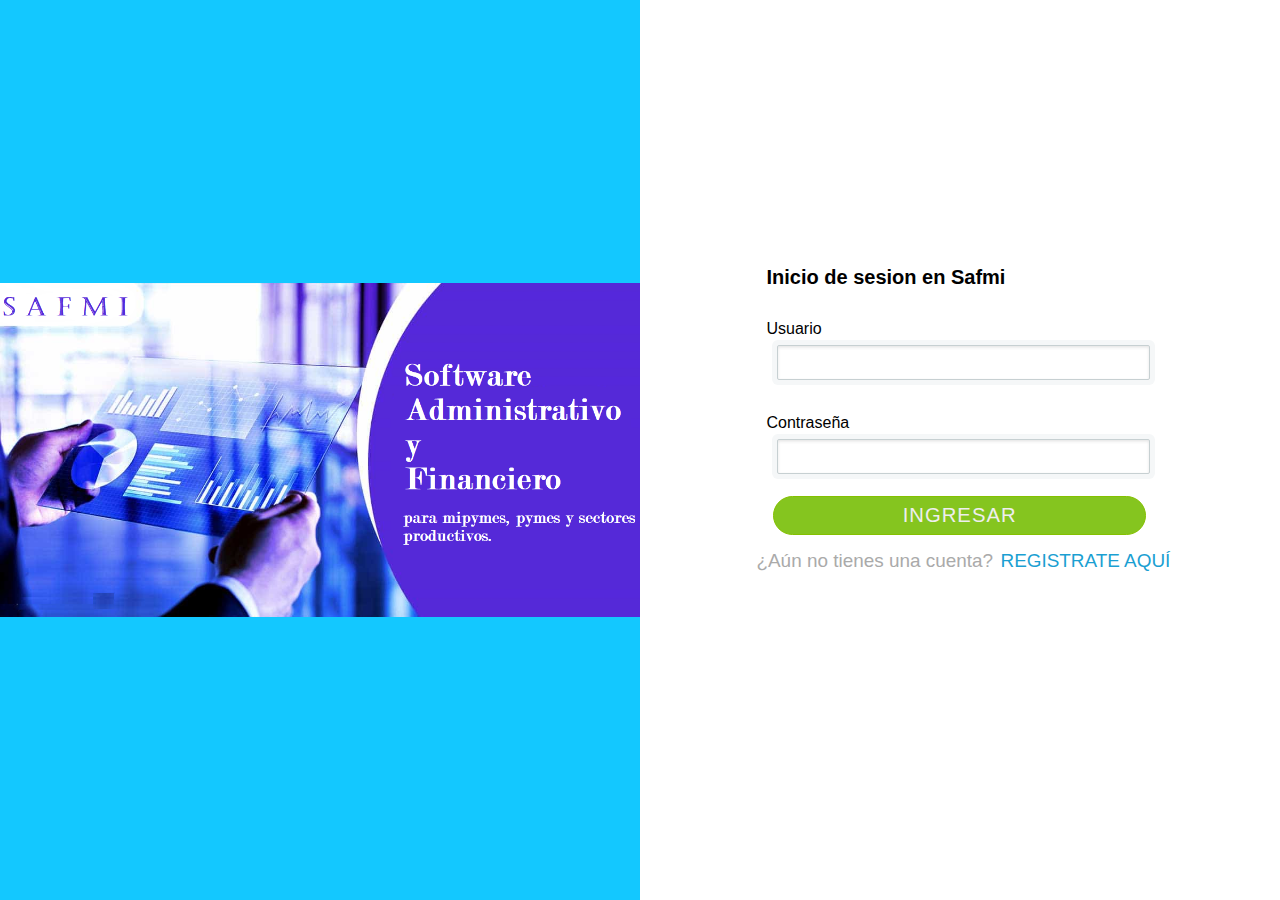
<file: index.html>
<!DOCTYPE html>
<html lang="en">

<head>
    <meta charset="UTF-8">
    <meta http-equiv="X-UA-Compatible" content="IE=edge">
    <meta name="viewport" content="width=device-width, initial-scale=1.0">
    <title>SAFMI</title>
    <link rel="stylesheet" href="stylesheets/styles.css">
    <script type="text/javascript" src="javascripts/login.js"></script>
</head>

<body>
    <div class="group">
        <div class="login_left">
            <div class="container_login">
                <div>
                    <img class="container_login_div" src="images/campaign.png" style="border-width:0px;" />
                </div>
            </div>
        </div>

        <div class="login_right">
            <div class="container_login_right">
                <div class="parent_login">
                    <div class="child_login">
                        <table border="0" style="display:block;">
                            <tr>
                                <td>
                                    <div>
                                        <span class="title_login">Inicio de sesion en Safmi</span>
                                    </div>
                                    <span class="label_login">Usuario</span>
                                    <input name="" id="txtUserName" type="text" maxlength="100" class="input_text_login" /><br />
                                    <br />
                                    <span class="label_login">Contraseña</span>
                                    <input name="" id="txtPassword" type="password" maxlength="100" class="input_text_login" />
                                    <br />
                                    <br />
                                    <input type="button" name="btnLogOn" value="Ingresar" onclick="validate_user()" class="btnSubmit" />&nbsp;
                                </td>
                            </tr>
                            <tr style="vertical-align: middle">
                                <td>
                                    <p class="p_login_center">
                                        <span class="label_create_account">¿Aún no tienes una cuenta?</span>
                                        <a class="createAccount" href="register.html">Registrate aquí</a>
                                        <br />
                                        <br />
                                    </p>
                                </td>
                            </tr>
                        </table>
                    </div>
                </div>
            </div>
        </div>

    </div>
</body>

</html>
</file>
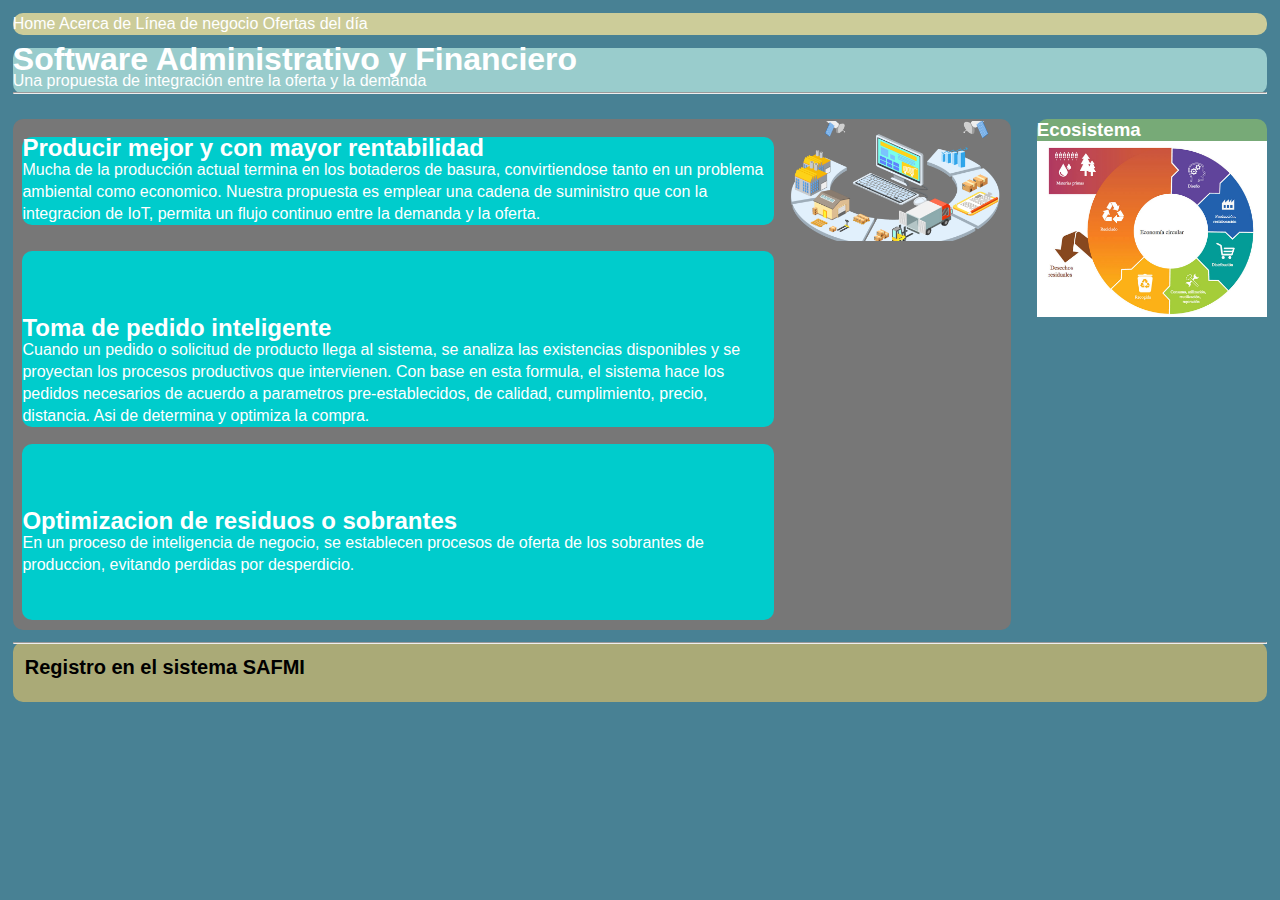
<file: home.html>
<!DOCTYPE html>
<html lang="en">

<head>
    <meta charset="UTF-8">
    <meta http-equiv="X-UA-Compatible" content="IE=edge">
    <meta name="viewport" content="width=device-width, initial-scale=1.0">
    <title>SAFMI - Home</title>
    <link rel="stylesheet" href="stylesheets/styles.css">
</head>

<body>
    <nav>
        <a class="active" href="home.html">Home</a>
        <a href="#">Acerca de</a>
        <a href="#">Línea de negocio</a>
        <a href="#">Ofertas del día</a>
    </nav>
    <header>
        <h1>Software Administrativo y Financiero</h1>
        <p>Una propuesta de integración entre la oferta y la demanda</p>
        <hr>
    </header>
    <section>
        <table border="0" style="display:block;">
            <tr>
                <td>
                    <article>
                        <h2>Producir mejor y con mayor rentabilidad</h2>
                        <p> Mucha de la producción actual termina en los botaderos de basura, convirtiendose tanto en un problema ambiental como economico. Nuestra propuesta es emplear una cadena de suministro que con la integracion de IoT, permita un flujo
                            continuo entre la demanda y la oferta.
                        </p>
                    </article>
                </td>
                <td>
                    <img class="container_login_div" src="images/logistica.png" style="border-width:0px;" />
                </td>
            </tr>
            <tr>
                <td>
                    <article>
                        <br/>
                        <br/>
                        <br/>
                        <h2>Toma de pedido inteligente</h2>
                        <p> Cuando un pedido o solicitud de producto llega al sistema, se analiza las existencias disponibles y se proyectan los procesos productivos que intervienen. Con base en esta formula, el sistema hace los pedidos necesarios de acuerdo
                            a parametros pre-establecidos, de calidad, cumplimiento, precio, distancia. Asi de determina y optimiza la compra.
                        </p>
                    </article>
                </td>
            </tr>
            <tr>
                <td>
                    <article>
                        <br/>
                        <br/>
                        <br/>
                        <h2>Optimizacion de residuos o sobrantes</h2>
                        <p> En un proceso de inteligencia de negocio, se establecen procesos de oferta de los sobrantes de produccion, evitando perdidas por desperdicio.
                        </p>
                        <br/>
                        <br/>
                    </article>
                </td>
            </tr>
        </table>

    </section>
    <aside>
        <h3>Ecosistema</h3>
        <img class="container_login_div" src="images/Economia-circular.jpg" style="border-width:0px;" />
    </aside>
    <footer>
        <hr>
        <table border="0" style="display:block;">
            <tr>
                <td>
                    <div>
                        <span class="title_login">Registro en el sistema SAFMI</span>
                    </div>
                </td>
            </tr>
            <tr style="vertical-align: middle">
                <td>
                </td>
            </tr>
        </table>
    </footer>
</body>

</html>
</file>
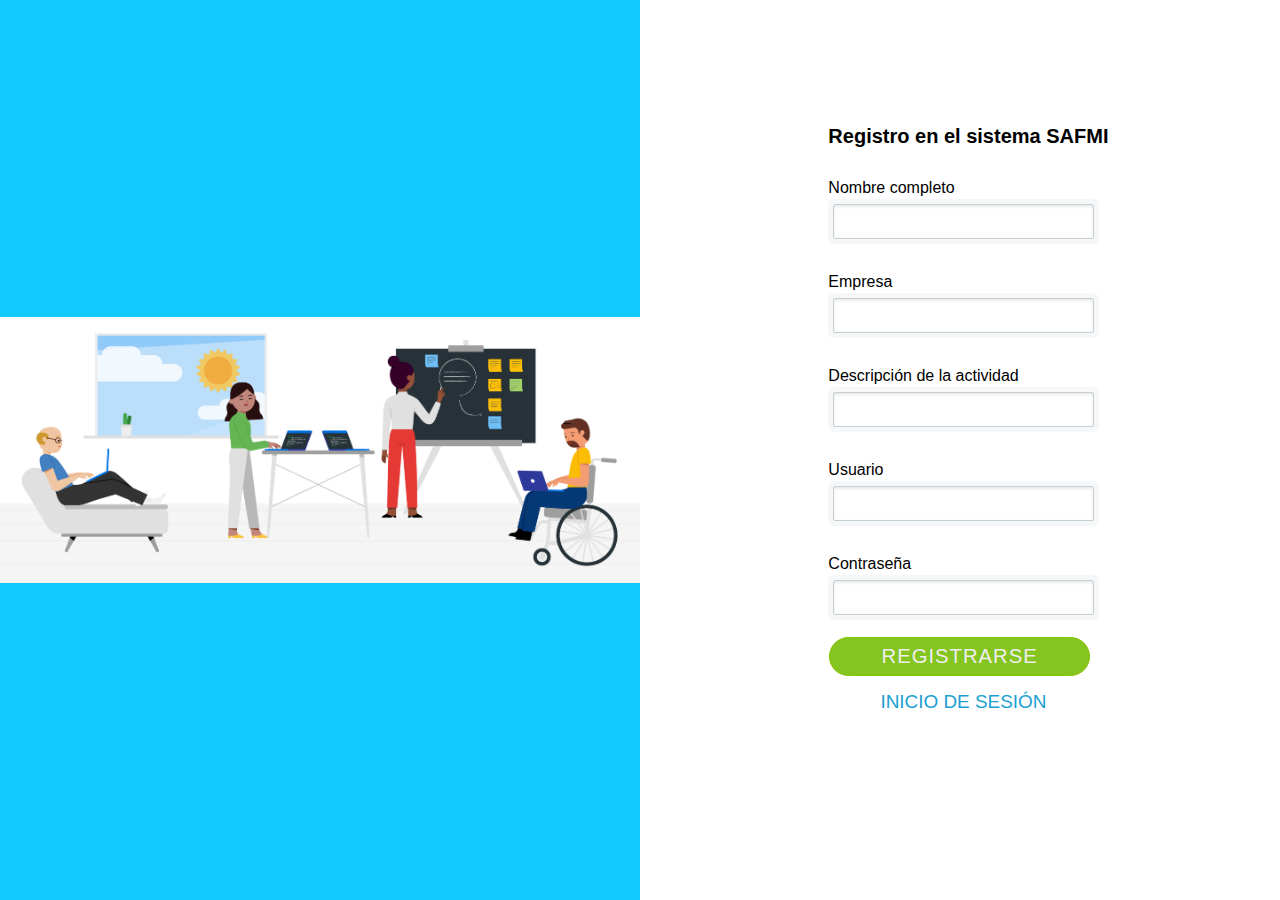
<file: register.html>
<!DOCTYPE html>
<html lang="en">

<head>
    <meta charset="UTF-8">
    <meta http-equiv="X-UA-Compatible" content="IE=edge">
    <meta name="viewport" content="width=device-width, initial-scale=1.0">
    <title>SAFMI - Registro</title>
    <link rel="stylesheet" href="stylesheets/styles.css">
    <script type="text/javascript" src="javascripts/register.js"></script>
</head>

<body>
    <div class="group">
        <div class="login_left">
            <div class="container_login">
                <div>
                    <img class="container_login_div" src="images/register.png" style="border-width:0px;" />
                </div>
            </div>
        </div>
        <div class="login_right">
            <div class="container_login_right">
                <div class="parent_login">
                    <div class="child_login">
                        <table border="0" style="display:block;">
                            <tr>
                                <td>
                                    <div>
                                        <span class="title_login">Registro en el sistema SAFMI</span>
                                    </div>
                                    <span class="label_login">Nombre completo</span>
                                    <input name="" id="txtName" type="text" maxlength="100" class="input_text_login" /><br />
                                    <br />

                                    <span class="label_login">Empresa</span>
                                    <input name="" id="txtBusiness" type="text" maxlength="200" class="input_text_login" /><br />
                                    <br />

                                    <span class="label_login">Descripción de la actividad</span>
                                    <input name="" id="txtDescription" type="text" maxlength="500" class="input_text_login" /><br />
                                    <br />

                                    <span class="label_login">Usuario</span>
                                    <input name="" id="txtUserName" type="text" maxlength="100" class="input_text_login" /><br />
                                    <br />

                                    <span class="label_login">Contraseña</span>
                                    <input name="" id="txtPassword" type="password" maxlength="100" class="input_text_login" />

                                    <br />
                                    <br />
                                    <input type="button" name="btnLogOn" value="Registrarse" onclick="addRegister()" class="btnSubmit" />&nbsp;
                                </td>
                            </tr>
                            <tr style="vertical-align: middle">
                                <td>
                                    <p class="p_login_center">
                                        <a class="createAccount" href="index.html">Inicio de sesión</a>
                                        <br />
                                        <br />
                                    </p>
                                </td>
                            </tr>
                        </table>
                    </div>
                </div>
            </div>
        </div>
    </div>
</body>

</html>
</file>
<file: stylesheets/styles.css>
* {
    margin: 0px;
    padding: 0;
    -webkit-box-sizing: border-box;
    -moz-box-sizing: border-box;
    box-sizing: border-box;
}

body {
    background: #488194;
    font-family: 'Roboto', sans-serif;
    line-height: 22px;
}

h1 {
    color: #ffff;
}

a {
    text-decoration: none;
    color: #ffff;
}

.container-header {
    width: 100%;
    min-width: 300px;
    margin: 20px;
    display: block;
    font-family: 'Roboto', sans-serif;
    line-height: 24px;
}

.container-header .header {
    padding: 15px 20px;
    background: #6d6868;
}

.container-menu {
    width: 15%;
    margin: 20px;
    display: block;
    font-family: 'Roboto', sans-serif;
    line-height: 18px;
}

.container-register {
    width: 80%;
    margin: 20px 350px;
    padding: 50px 50px;
    display: block;
    font-family: 'Roboto', sans-serif;
    line-height: 18px;
    background: #1a95d5;
}

.container-menu .menu {
    width: 100%;
}

.container-menu ul {
    list-style: none;
}

.container-menu ul a {
    color: black;
    display: block;
    padding: 15px 20px;
    background: #e9e9e9;
}

.container-menu ul a:hover {
    background: #1a95d5;
    color: #ffff;
}

.container-menu .menu .icono {
    font-size: 12px;
    line-height: 18px;
}

.container-menu .menu .icono.left {
    float: left;
    margin-right: 10px;
}

.container-menu .menu .icono.right {
    float: right;
    margin-left: 10px;
}

.size_login {
    margin: 0;
    padding: 0;
    width: 100%;
    height: 100%
}

.login_left,
.login_right {
    width: 50%;
    height: 100%;
    position: absolute;
    top: 0
}

.login_left {
    float: left;
    background-color: #13c8ff;
    left: 0;
    display: table
}

.login_right {
    float: right;
    background-color: #FFF;
    right: 0;
    color: #FFF;
    font-size: 1.69em
}

.parent_login {
    height: 100%;
    text-align: center
}

.parent_login:before {
    content: "";
    display: inline-block;
    vertical-align: middle;
    width: 0;
    margin-right: -.5em;
    height: 100%
}

.child_login {
    padding-left: 2%;
    display: inline-block;
    vertical-align: middle;
    white-space: normal
}

.img_login>img {
    max-width: 100%;
    height: auto
}

.group:after {
    content: "";
    display: table;
    clear: both
}

.divTopResponsive {
    display: none;
    visibility: hidden
}

.container_login {
    display: table-cell;
    vertical-align: middle
}

.container_login_div {
    width: 100%;
    height: 100%;
    max-width: 962px;
    max-height: 991px;
    display: table;
    margin: 0 auto
}

.container_login_right {
    vertical-align: middle;
    height: 100%
}

.title_login {
    font-weight: bold;
    margin-top: 10px;
    padding-left: 10px;
    color: #000;
    display: block;
    text-align: left;
    font-size: 20px;
    padding-bottom: 20px;
}

.label_login {
    margin-top: 10px;
    padding-left: 10px;
    color: #000;
    display: block;
    text-align: left;
    font-size: 16px;
}

.label_loginRemember {
    margin-bottom: 10px;
    margin-top: 10px;
    padding-left: 10px;
    color: #000;
    display: block;
    text-align: center
}

.register {
    float: center;
    background-color: #FFF;
    right: 0;
    color: #FFF;
    font-size: 1.69em
}

.child_register {
    padding-left: 2%;
    display: inline-block;
    vertical-align: middle;
    white-space: normal
}

.input_submit_remember {
    display: inline-block;
    background: #659c17;
    cursor: pointer;
}

.input_text_submit {
    display: inline-block;
    background: #00aaff;
    cursor: pointer;
}

.input_text_submit {
    width: 90%;
    border: 1px solid #00aaff;
    border-radius: 25px;
    color: #eee;
    padding: 7px;
    min-width: 70%;
    text-transform: uppercase;
    outline: none;
    letter-spacing: 1px;
    font-family: inherit;
    font-size: 0.75em;
}

.input_text_login {
    margin-left: auto;
    margin-right: auto;
    color: #000;
    padding-left: 10px;
    margin-top: 5px;
    width: 90%;
    height: 35px;
    border: 1px solid #c7d0d2;
    border-radius: 2px;
    box-shadow: inset 0 1.5px 3px rgba(190, 190, 190, .4), 0 0 0 5px #f5f7f8;
    -webkit-transition: all .4s ease;
    -moz-transition: all .4s ease;
    transition: all .4s ease
}

.input_submit_remember {
    min-width: 40%;
    padding: 7px;
    border: 1px solid #659c17;
    border-radius: 5px;
    color: #fff;
    font-size: 14px;
    text-align: center;
    margin-bottom: 20px;
    margin-left: 5px;
    margin-top: 20px;
}

.p_login_center {
    text-align: center;
    margin-bottom: 50px;
    margin-top: 10px;
}

.p_error_message,
.p_login_left {
    font-size: 14px;
    margin-bottom: 5px
}

.p_login_left {
    text-align: left;
    margin-top: 5px
}

.p_error_message {
    text-align: center;
    margin-top: -25px
}

.p_headline {
    text-align: justify;
    color: #000;
    font-size: 0.7em
}

a.nounderline:link {
    text-decoration: none;
    color: #00F;
    font-size: 0.6em;
}

.label_create_account {
    color: #aaa;
    font-size: 0.7em;
}

a.link_create_account:link {
    color: #85c51f;
    font-size: 0.7em;
    text-decoration: none;
    text-transform: uppercase;
}

a.link_create_account:visited {
    color: #85c51f;
}

a.createAccount {
    color: #1B9FD2;
    font-size: 0.7em;
    text-decoration: none;
    text-transform: uppercase;
}

a.createAccount:link:visited,
a.createAccount:link:hover {
    color: #1B9FD2;
}

.imgPrincipal {
    width: 30%;
    height: 20%
}

@media screen and (max-width: 480px) {
    .login_right {
        display: inline-block;
        position: relative;
        width: 100%
    }
    .login_left {
        display: none;
        visibility: hidden
    }
    .divTopResponsive {
        display: inline-block;
        visibility: visible;
        background-color: #13c8ff;
        width: 100%
    }
    .child_login {
        margin-top: 15%
    }
}

.contract-text {
    font-family: NunitoSans, Helvetica, Arial, sans-serif;
    font-size: 12px;
    font-weight: 400;
    font-style: normal;
    color: #898989
}

.btnSubmit {
    width: 90%;
    border: 1px solid #84C100;
    border-radius: 25px;
    color: #eee;
    padding: 7px;
    min-width: 70%;
    text-transform: uppercase;
    outline: none;
    letter-spacing: 1px;
    font-family: inherit;
    font-size: 0.75em;
    background-color: #85c51f;
    cursor: pointer;
}

header {
    position: relative;
    background-color: #9CC;
    color: #FFF;
    width: 98%;
    height: 13%;
    margin: 0px auto;
}

nav {
    position: relative;
    background-color: #CC9;
    color: #FFF;
    width: 98%;
    height: 13%;
    margin: 0px auto;
}

section {
    position: relative;
    float: left;
    background-color: #777;
    width: 78%;
    height: 55%;
    color: #FFF;
}

article {
    background-color: #0CC;
    width: 98%;
    height: 58%;
    color: #FFF;
}

aside {
    position: relative;
    background-color: #7A7;
    width: 18%;
    height: 55%;
    color: #FFF;
    float: left;
}

footer {
    position: relative;
    background-color: #AA7;
    width: 98%;
    height: 5%;
    color: #FFF;
    clear: both;
}

header,
section,
footer,
aside,
article,
nav {
    -webkit-border-radius: 10px;
    -moz-border-radius: 10px;
    border-radius: 10px;
    margin: 1%;
}

#banner {
    padding: 6em 0 4em 0;
    display: -moz-flex;
    display: -webkit-flex;
    display: -ms-flex;
    display: flex;
}

#main {
    -moz-flex-grow: 1;
    -webkit-flex-grow: 1;
    -ms-flex-grow: 1;
    flex-grow: 1;
    -moz-flex-shrink: 1;
    -webkit-flex-shrink: 1;
    -ms-flex-shrink: 1;
    flex-shrink: 1;
    width: 100%;
}
</file>
